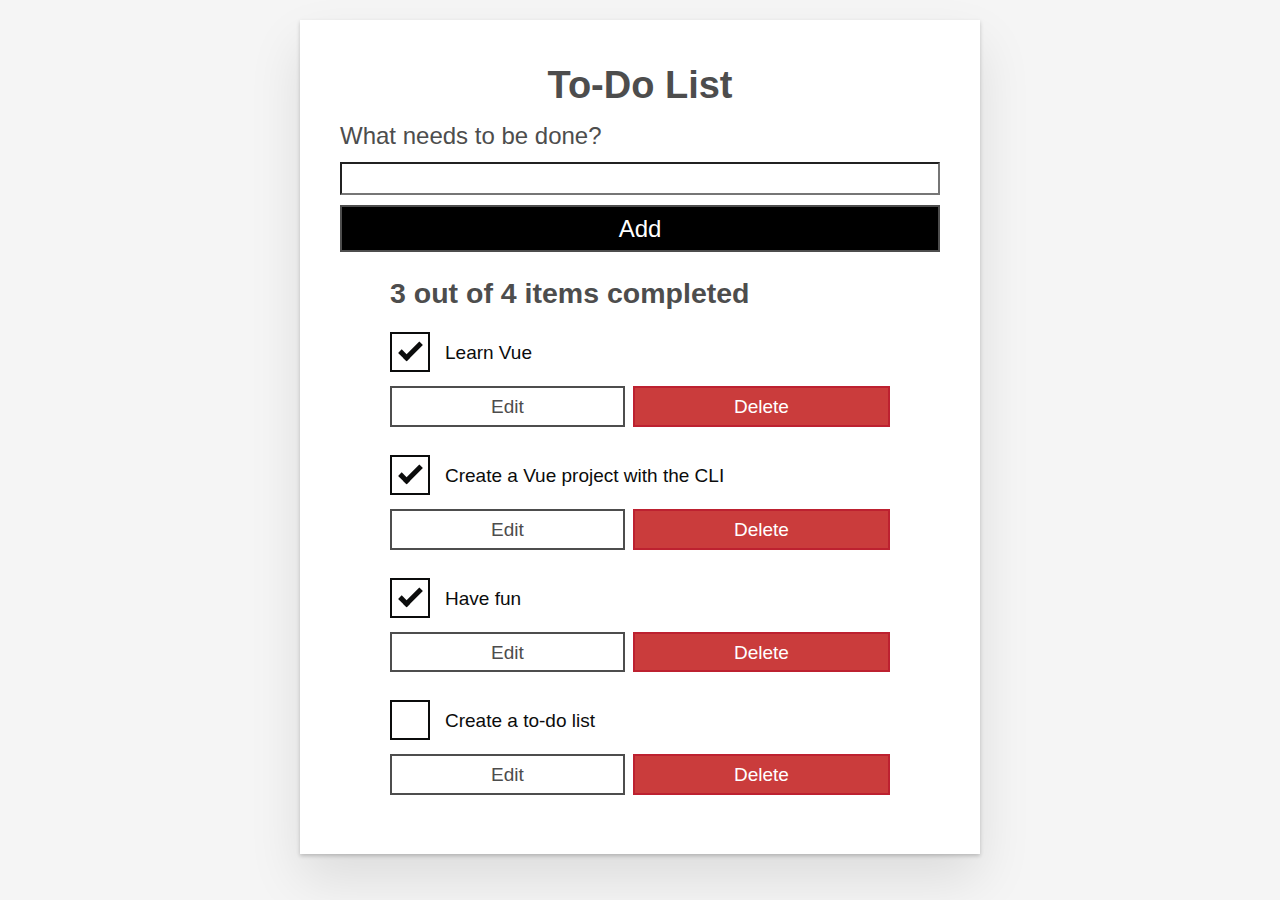
<file: index.html>
<!doctype html><html lang=""><head><meta charset="utf-8"/><meta http-equiv="X-UA-Compatible" content="IE=edge"/><meta name="viewport" content="width=device-width,initial-scale=1"/><link rel="icon" href="/favicon.ico"/><title>moz-todo-vue</title><script defer="defer" src="/js/chunk-vendors.6e58c62d.js"></script><script defer="defer" src="/js/app.8076ecdd.js"></script><link href="/css/app.61a92a44.css" rel="stylesheet"></head><body><noscript><strong>We're sorry but moz-todo-vue doesn't work properly without JavaScript enabled. Please enable it to continue.</strong></noscript><div id="app"></div></body></html>
</file>
<file: css/app.61a92a44.css>
.edit-label[data-v-3928bab0]{font-family:Arial,sans-serif;-webkit-font-smoothing:antialiased;-moz-osx-font-smoothing:grayscale;color:#0b0c0c;display:block;margin-bottom:5px}input[data-v-3928bab0]{display:inline-block;margin-top:.4rem;width:100%;min-height:4.4rem;padding:.4rem .8rem;border:2px solid #565656}form[data-v-3928bab0]{display:flex;flex-direction:row;flex-wrap:wrap}form>[data-v-3928bab0]{flex:0 0 100%}.custom-checkbox>.checkbox-label[data-v-9381dff4]{color:#0b0c0c;display:block;margin-bottom:5px}.custom-checkbox>.checkbox-label[data-v-9381dff4],.custom-checkbox>.checkbox[data-v-9381dff4]{font-family:Arial,sans-serif;-webkit-font-smoothing:antialiased;-moz-osx-font-smoothing:grayscale;font-weight:400;font-size:16px;font-size:1rem;line-height:1.25}.custom-checkbox>.checkbox[data-v-9381dff4]{box-sizing:border-box;width:100%;height:40px;height:2.5rem;margin-top:0;padding:5px;border:2px solid #0b0c0c;border-radius:0;-webkit-appearance:none;-moz-appearance:none;appearance:none}.custom-checkbox>input[data-v-9381dff4]:focus{outline:3px dashed #fd0;outline-offset:0;box-shadow:inset 0 0 0 2px}.custom-checkbox[data-v-9381dff4]{font-family:Arial,sans-serif;-webkit-font-smoothing:antialiased;font-weight:400;font-size:1.6rem;line-height:1.25;display:block;position:relative;min-height:40px;margin-bottom:10px;padding-left:40px;clear:left}.custom-checkbox>input[type=checkbox][data-v-9381dff4]{-webkit-font-smoothing:antialiased;cursor:pointer;position:absolute;z-index:1;top:-2px;left:-2px;width:44px;height:44px;margin:0;opacity:0}.custom-checkbox>.checkbox-label[data-v-9381dff4]{font-size:inherit;font-family:inherit;line-height:inherit;display:inline-block;margin-bottom:0;padding:8px 15px 5px;cursor:pointer;touch-action:manipulation}.custom-checkbox>label[data-v-9381dff4]:before{content:"";box-sizing:border-box;position:absolute;top:0;left:0;width:40px;height:40px;border:2px solid currentcolor;background:transparent}.custom-checkbox>input[type=checkbox]:focus+label[data-v-9381dff4]:before{border-width:4px;outline:3px dashed #228bec}.custom-checkbox>label[data-v-9381dff4]:after{box-sizing:content-box;content:"";position:absolute;top:11px;left:9px;width:18px;height:7px;transform:rotate(-45deg);border:solid;border-width:0 0 5px 5px;border-top-color:transparent;opacity:0;background:transparent}.custom-checkbox>input[type=checkbox]:checked+label[data-v-9381dff4]:after{opacity:1}@media only screen and (min-width:40rem){.custom-checkbox[data-v-9381dff4],input[data-v-9381dff4],label[data-v-9381dff4]{font-size:19px;font-size:1.9rem;line-height:1.31579}}.btn{padding:.8rem 1rem .7rem;border:.2rem solid #4d4d4d;cursor:pointer;text-transform:capitalize}.btn__danger{color:#fff;background-color:#ca3c3c;border-color:#bd2130}.btn__filter{border-color:#d3d3d3}.btn__danger:focus{outline-color:#c82333}.btn__primary{color:#fff;background-color:#000}.btn-group{display:flex;justify-content:space-between}.btn-group>*{flex:1 1 auto}.btn-group>*+*{margin-left:.8rem}.label-wrapper{margin:0;flex:0 0 100%;text-align:center}[class*=__lg]{display:inline-block;width:100%;font-size:1.9rem}[class*=__lg]:not(:last-child){margin-bottom:1rem}@media screen and (min-width:620px){[class*=__lg]{font-size:2.4rem}}.visually-hidden{position:absolute;height:1px;width:1px;overflow:hidden;clip:rect(1px 1px 1px 1px);clip:rect(1px,1px,1px,1px);-webkit-clip-path:rect(1px,1px,1px,1px);clip-path:rect(1px,1px,1px,1px);white-space:nowrap}[class*=stack]>*{margin-top:0;margin-bottom:0}.stack-small>*+*{margin-top:1.25rem}.stack-large>*+*{margin-top:2.5rem}@media screen and (min-width:550px){.stack-small>*+*{margin-top:1.4rem}.stack-large>*+*{margin-top:2.8rem}}#app{background:#fff;margin:2rem 0 4rem 0;padding:1rem;padding-top:0;position:relative;box-shadow:0 2px 4px 0 rgba(0,0,0,.2),0 2.5rem 5rem 0 rgba(0,0,0,.1)}@media screen and (min-width:550px){#app{padding:4rem}}#app>*{max-width:50rem;margin-left:auto;margin-right:auto}#app>form{max-width:100%}#app h1{display:block;min-width:100%;width:100%;text-align:center;margin:0;margin-bottom:1rem}*,:after,:before{box-sizing:border-box}:focus{outline:3px dashed #228bec}html{font:62.5%/1.15 sans-serif}h1,h2{margin-bottom:0}ul{list-style:none;padding:0}button{border:none;margin:0;padding:0;width:auto;overflow:visible;background:transparent;color:inherit;font:inherit;line-height:normal;-webkit-font-smoothing:inherit;-moz-osx-font-smoothing:inherit;-webkit-appearance:none;-moz-appearance:none;appearance:none}button::-moz-focus-inner{border:0}button,input,optgroup,select,textarea{font-family:inherit;font-size:100%;line-height:1.15;margin:0}button,input{overflow:visible}input[type=text]{border-radius:0}body{width:100%;max-width:68rem;margin:0 auto;font:1.6rem/1.25 Helvetica Neue,Helvetica,Arial,sans-serif;background-color:#f5f5f5;color:#4d4d4d;-moz-osx-font-smoothing:grayscale;-webkit-font-smoothing:antialiased}@media screen and (min-width:620px){body{font-size:1.9rem;line-height:1.31579}}
</file>
